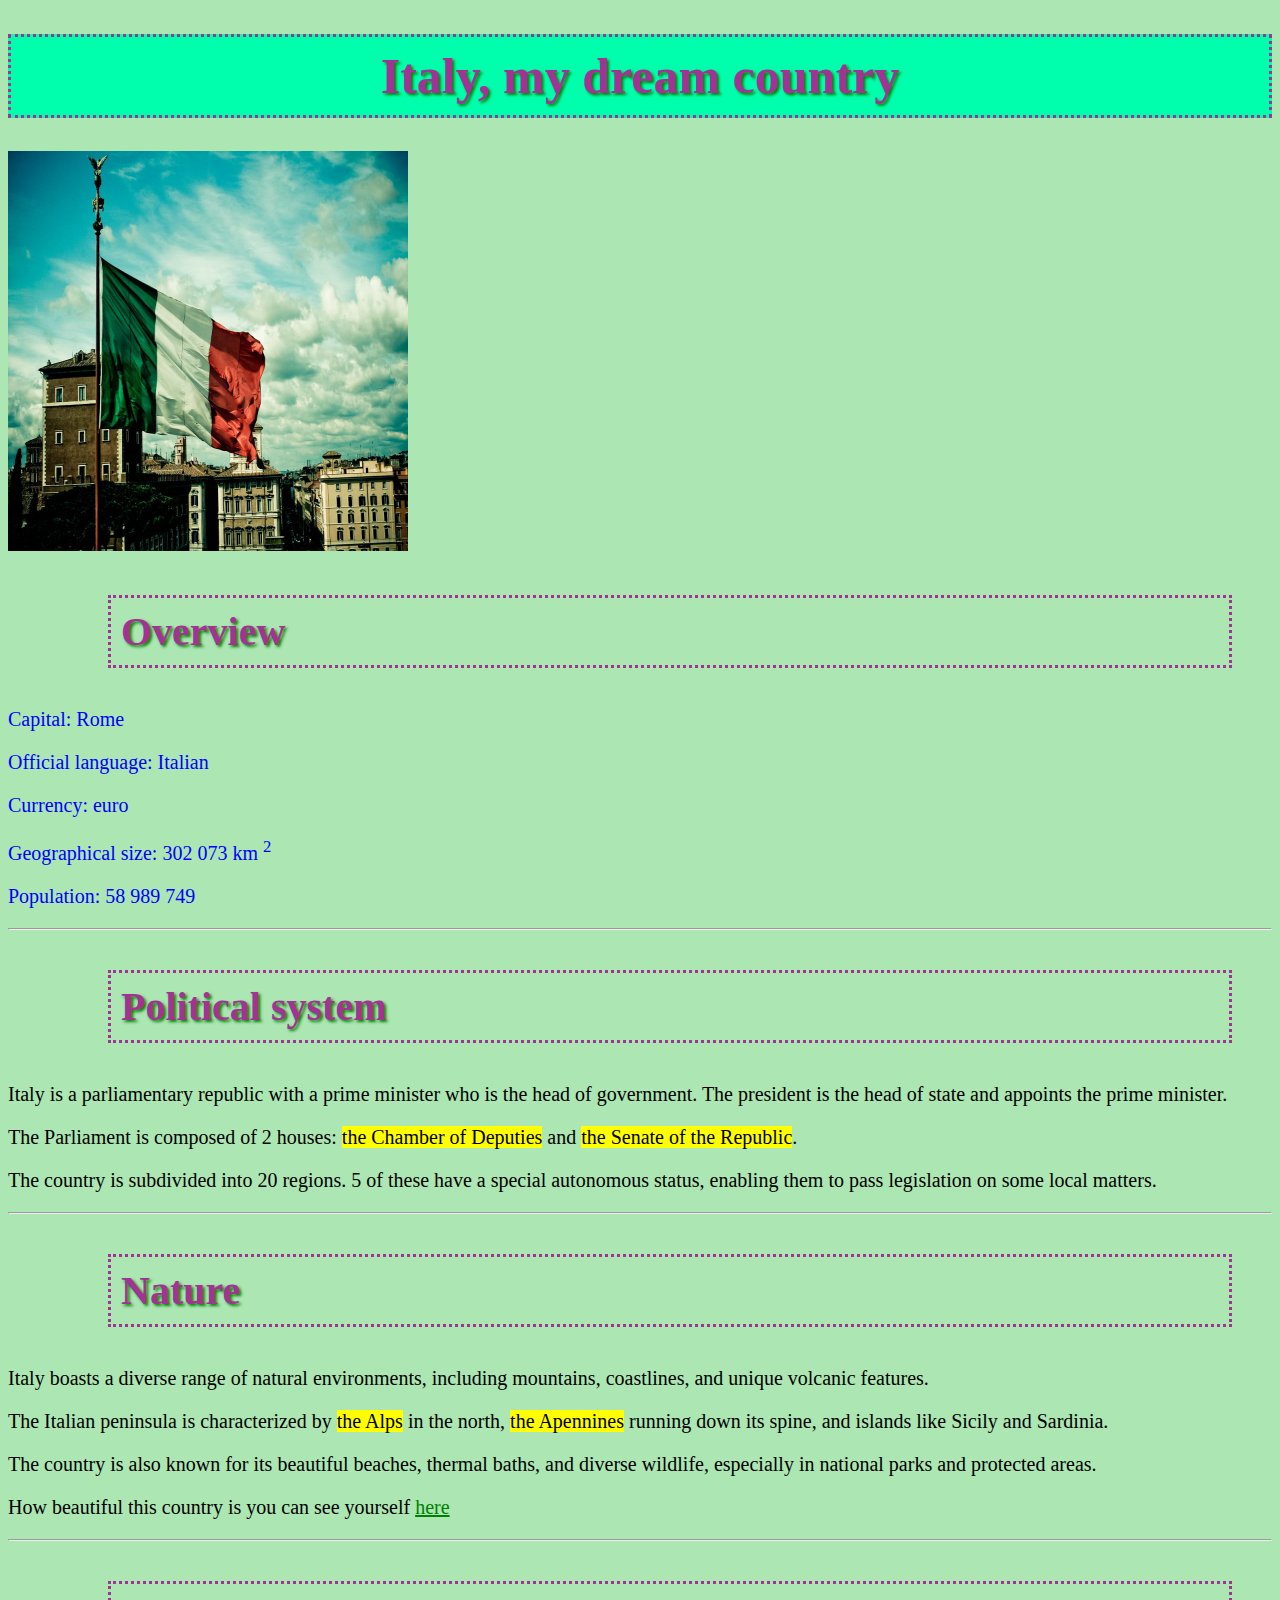
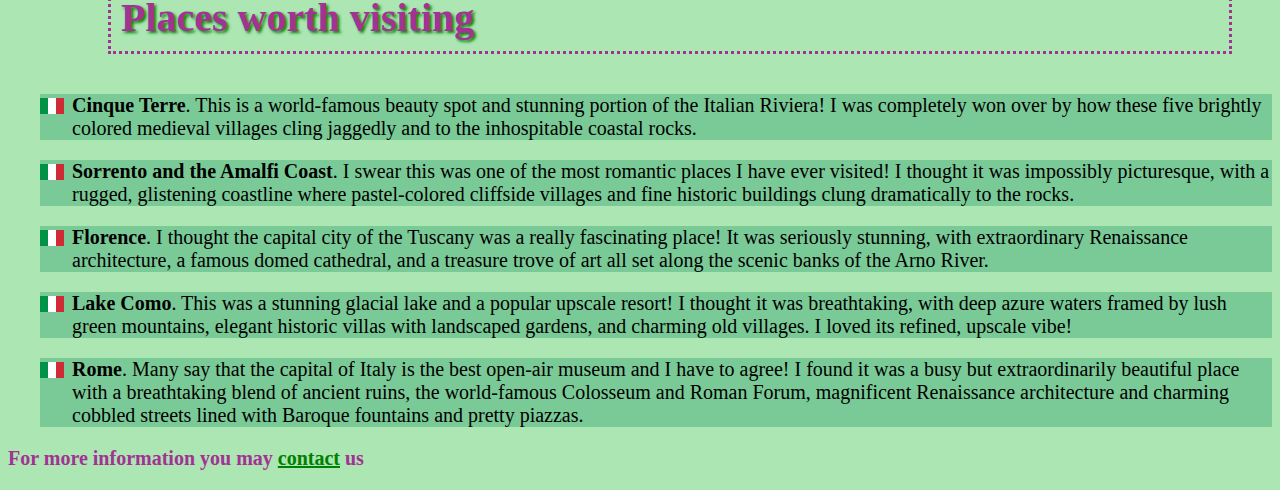
<file: HTML Project/index.html>
<!DOCTYPE html>
<html>
<head>
<title>My dream country</title>
<link rel="icon" href="flag-icon.gif" type="image/gif">
<link rel="stylesheet" type="text/css" href="styles.css">

</head>
<body>

<h1 id="header">Italy, my dream country</h1>

<img src="images/day.jpg" alt="Italian city" style="width:400px;height:400px;">

<h2>Overview</h2>
<p class="MyClass">Capital: Rome</p>
<p class="MyClass">Official language: Italian</p>
<p class="MyClass">Currency: euro</p>
<p class="MyClass">Geographical size: 302 073 km <sup>2</sup></p>
<p class="MyClass">Population: 58 989 749 </p>
<hr>

<h2>Political system</h2>
<p>Italy is a parliamentary republic with a prime minister who is the head of government. The president is the head of state and appoints the prime minister.</p>
<p> The Parliament is composed of 2 houses: <mark>the Chamber of Deputies</mark> and <mark>the Senate of the Republic</mark>.</p>
<p>The country is subdivided into 20 regions. 5 of these have a special autonomous status, enabling them to pass legislation on some local matters.</p>
<hr>

<div>
<h2>Nature</h2>
<p>Italy boasts a diverse range of natural environments, including mountains, coastlines, and unique volcanic features.</p> 
<p>The Italian peninsula is characterized by <mark>the Alps</mark> in the north, <mark>the Apennines</mark> running down its spine, and islands like Sicily and Sardinia.</p>
<p>The country is also known for its beautiful beaches, thermal baths, and diverse wildlife, especially in national parks and protected areas.</p>
<p>How beautiful this country is you can see yourself <a href="pages/gallery.html">here</a></p>
<hr>

<h2>Places worth visiting</h2>

<ol>
<li><p><b>Cinque Terre</b>. This is a world-famous beauty spot and stunning portion of the Italian Riviera! I was completely won over by how these five brightly colored medieval villages cling jaggedly and to the inhospitable coastal rocks.</p></li>
<li><p><b>Sorrento and the Amalfi Coast</b>. I swear this was one of the most romantic places I have ever visited! I thought it was impossibly picturesque, with a rugged, glistening coastline where pastel-colored cliffside villages and fine historic buildings clung dramatically to the rocks.<p/></li>
<li><p><b>Florence</b>. I thought the capital city of the Tuscany was a really fascinating place! It was seriously stunning, with extraordinary Renaissance architecture, a famous domed cathedral, and a treasure trove of art all set along the scenic banks of the Arno River.<p/></li>
<li><p><b>Lake Como</b>. This was a stunning glacial lake and a popular upscale resort! I thought it was breathtaking, with deep azure waters framed by lush green mountains, elegant historic villas with landscaped gardens, and charming old villages. I loved its refined, upscale vibe!</p></li>
<li><p><b>Rome</b>. Many say that the capital of Italy is the best open-air museum and I have to agree! I found it was a busy but extraordinarily beautiful place with a breathtaking blend of ancient ruins, the world-famous Colosseum and Roman Forum, magnificent Renaissance architecture and charming cobbled streets lined with Baroque fountains and pretty piazzas.</p></li>
</ol>

<h3>For more information you may <a href="pages/contact.html">contact</a> us</h3>
</div>
</body>

</html>
</file>
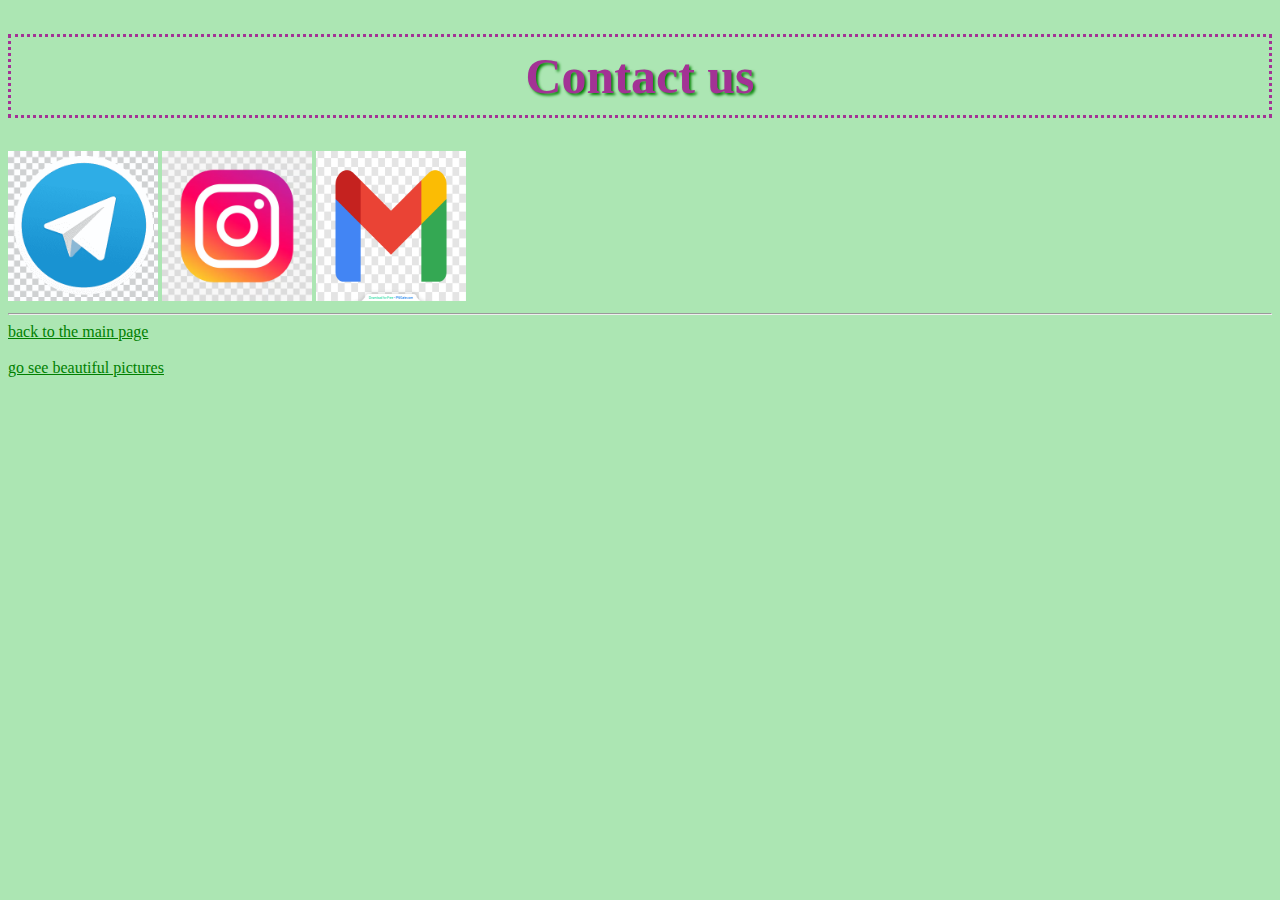
<file: HTML Project/pages/contact.html>
<!DOCTYPE html>
<html>
<head>
<title>Contacts</title>
<link rel="icon" href="../flag-icon.gif" type="image/gif">
<link rel="stylesheet" type="text/css" href="../styles.css">
</head>
<body>
  <h1>Contact us</h1>
  <a href="https://t.me/Alina_Volovychenko"> <img src="../images/telegram-logo.png" alt="telegram-logo" style="width:150px;height:150px;"></a>

   <a href="https://www.instagram.com/alina_20205"> <img src="../images/instagram.jpg.avif" alt="instagram-logo" style="width:150px;height:150px;"></a>

   <a href="mailto:kryvsun1901@gmail.com"> <img src="../images/gmail.png" alt="gmail-logo" style="width:150px;height:150px;"></a>
<hr>
<div>
<a href="../index.html">back to the main page</a>
<br>
<br>

<a href="gallery.html">go see beautiful pictures</a>

</div>
</body>
</html>
</file>
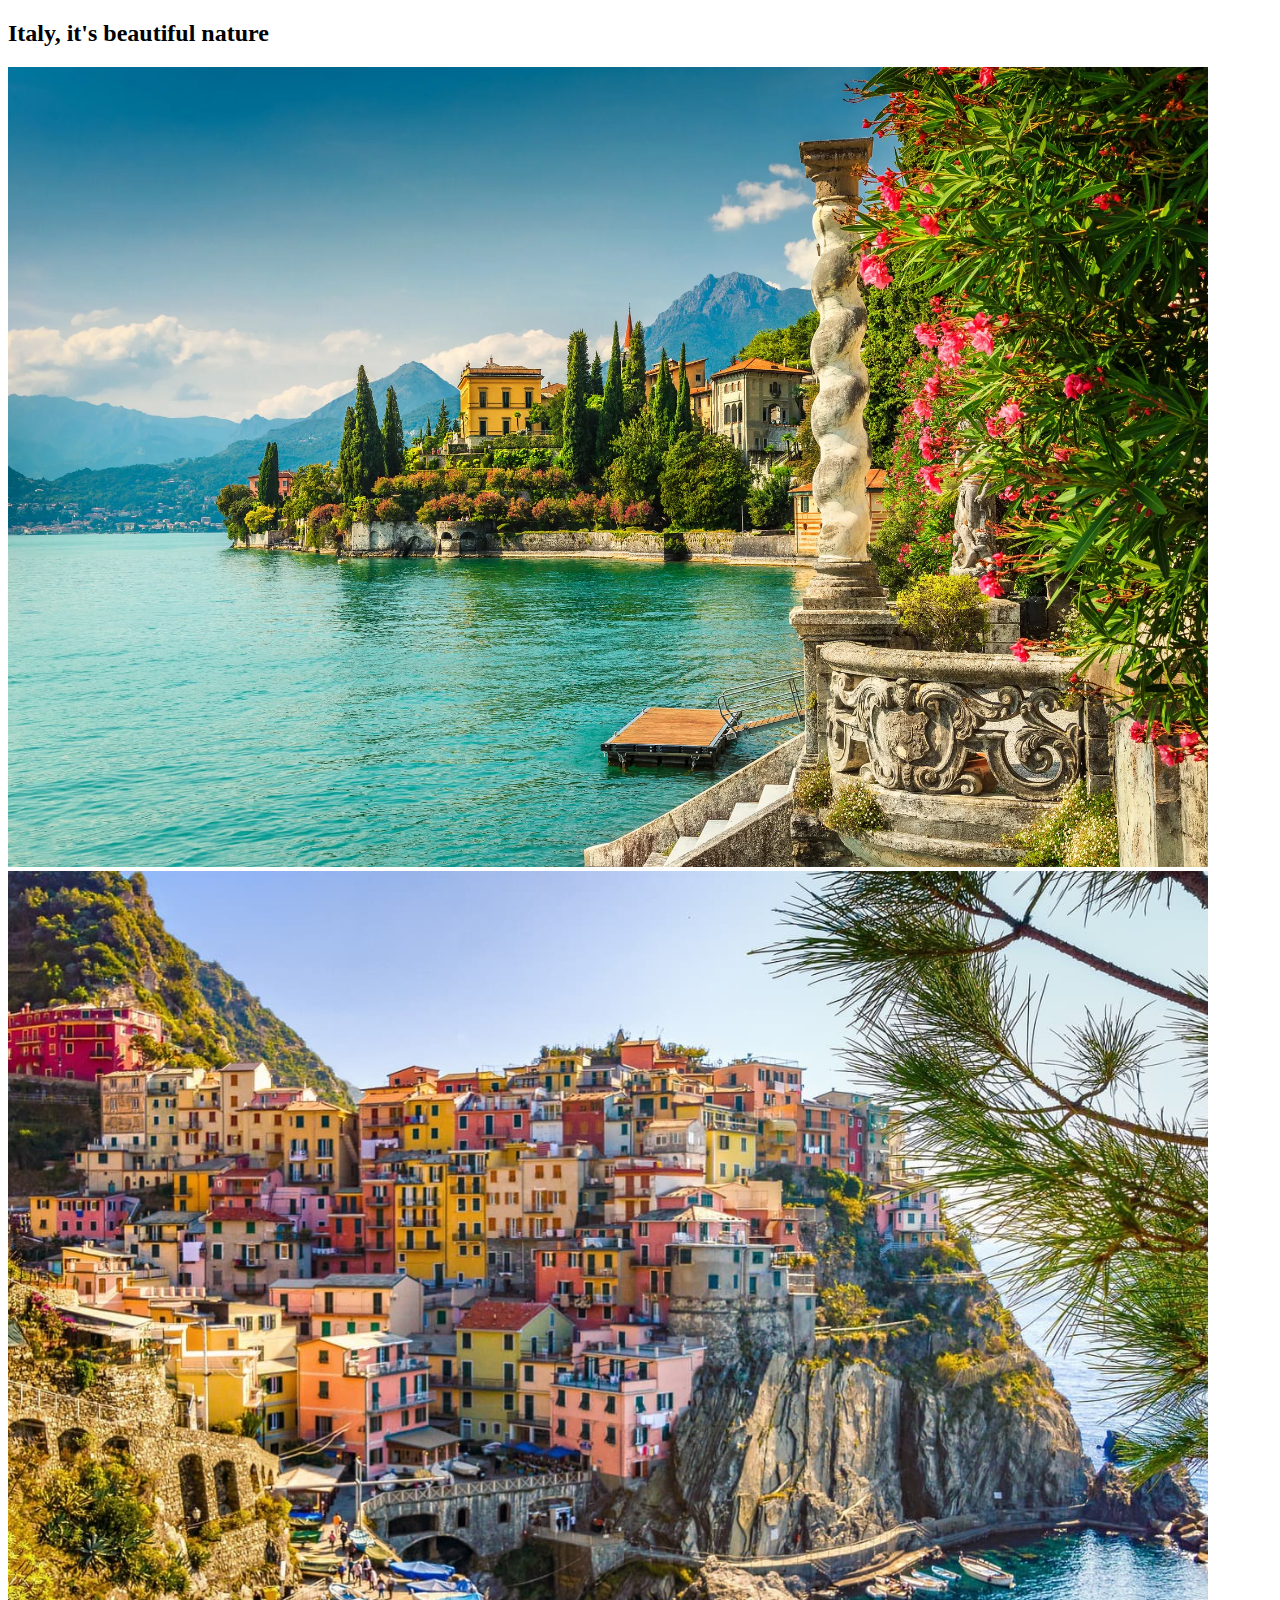
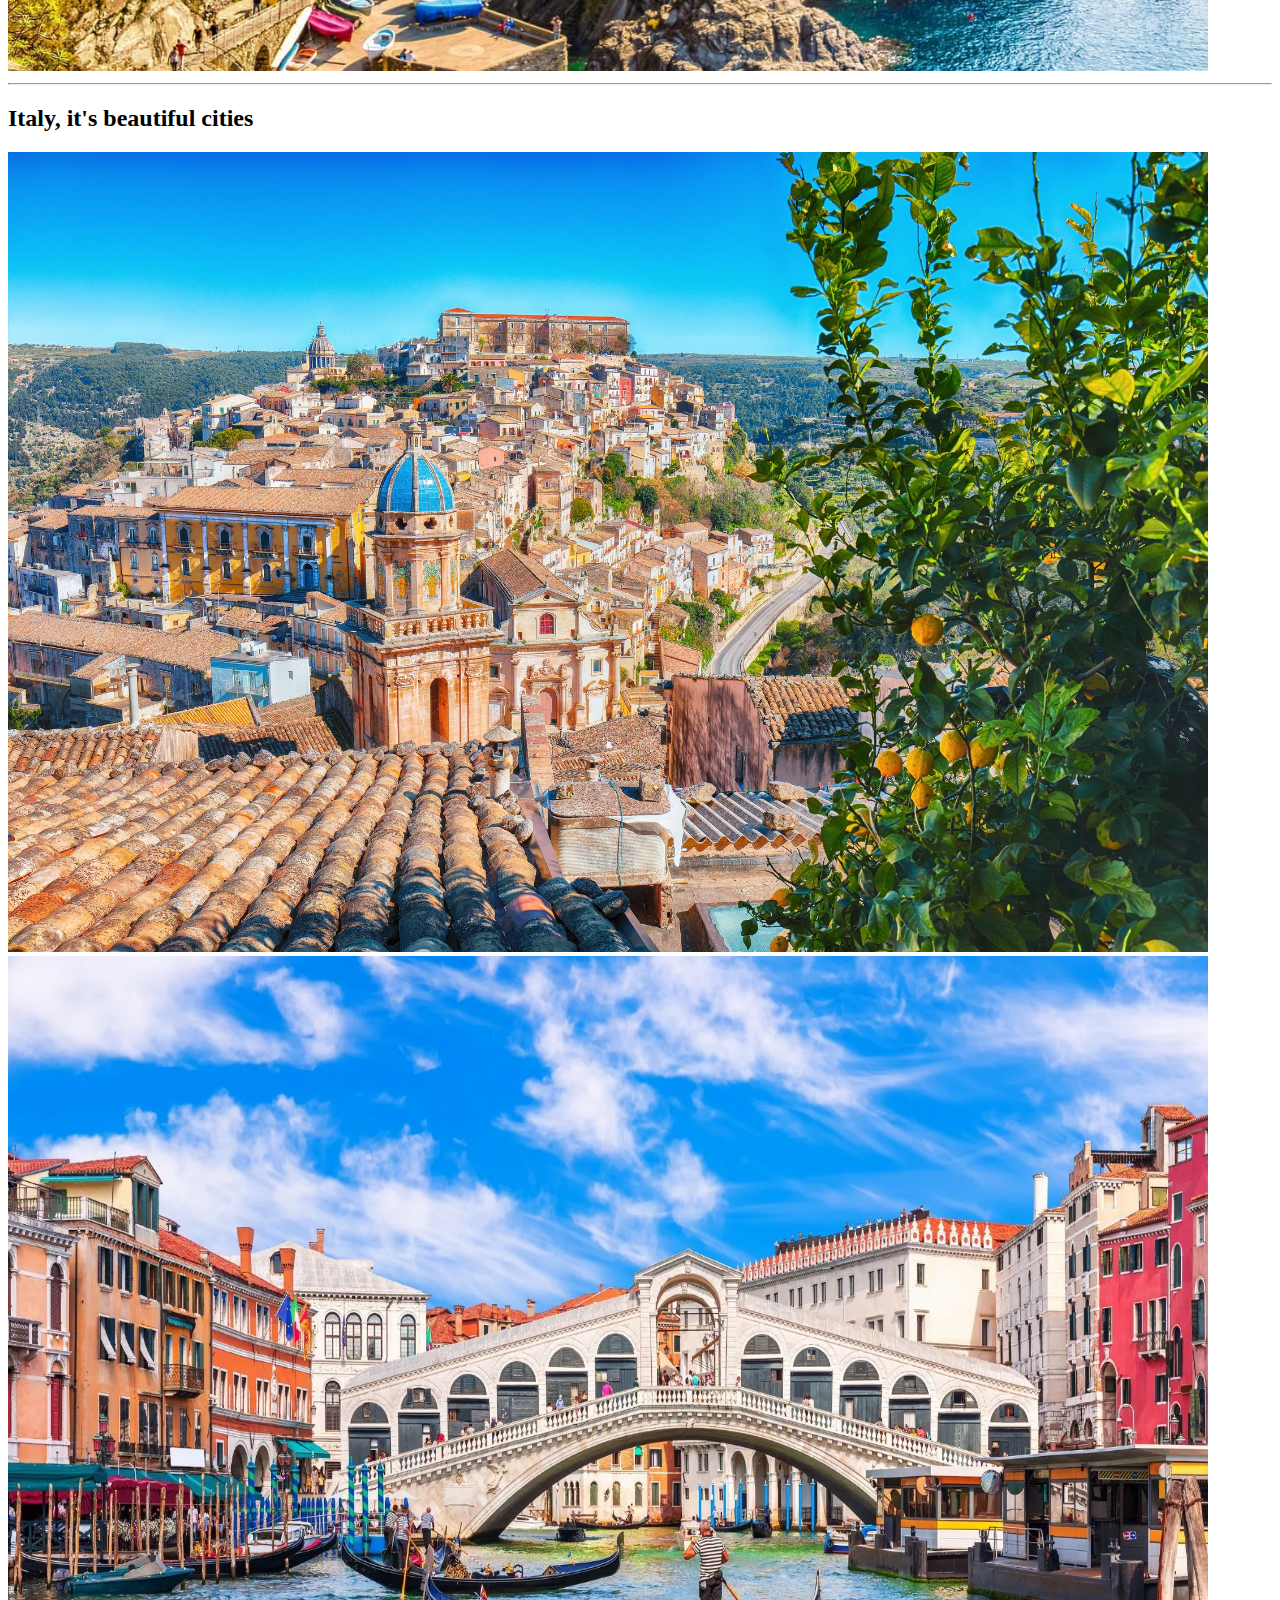
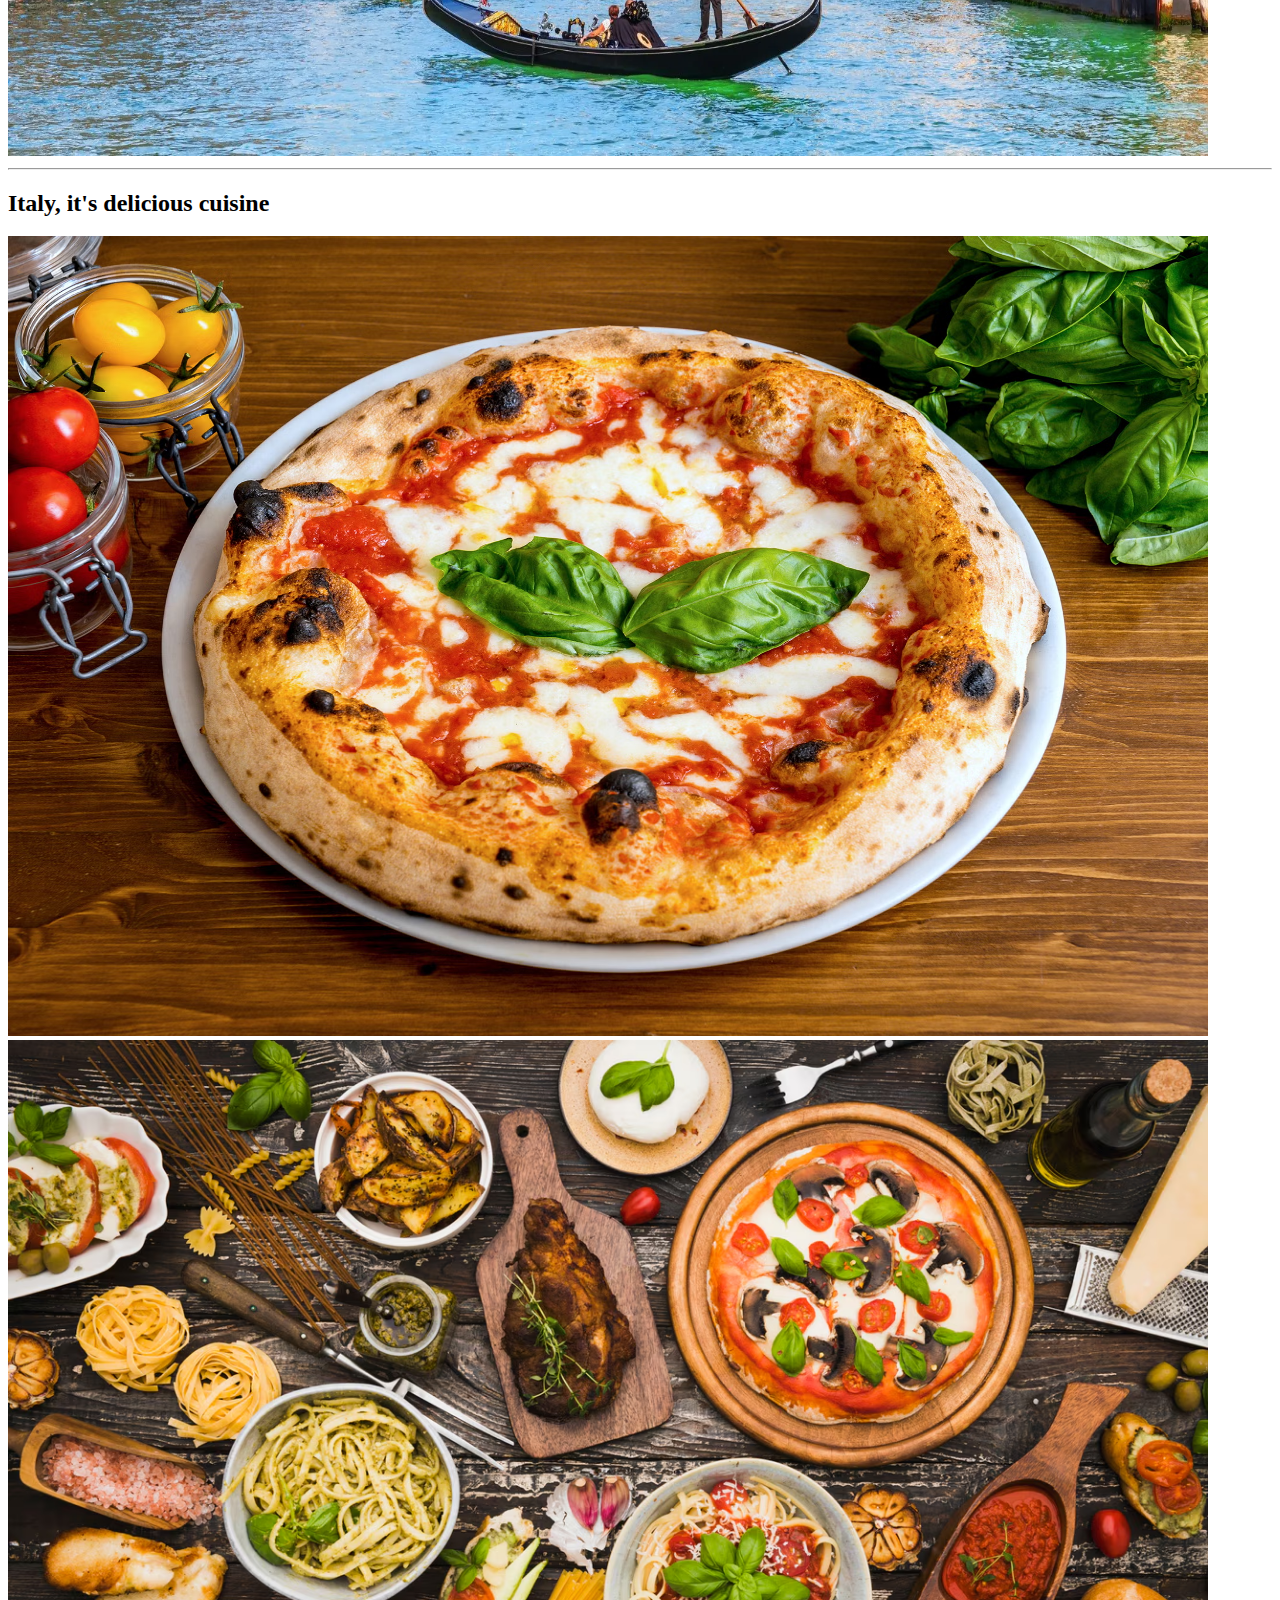
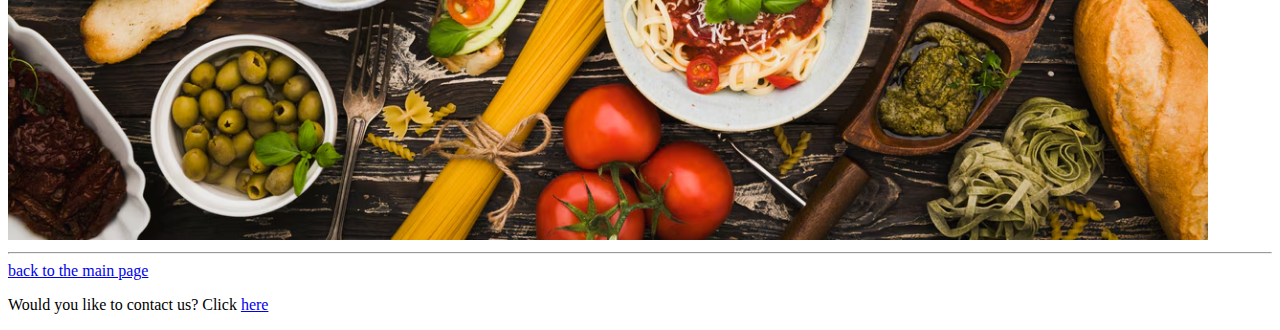
<file: HTML Project/pages/gallery.html>
<!DOCTYPE html>
<html>
<body>
<title>Italian beauty</title>
<link rel="icon" href="../flag-icon.gif" type="image/gif">

<h2>Italy, it's beautiful nature</h2>
<img src="../images/Italy1.jpg.webp" alt="Italian view" style="width:1200px;height:800px;">
<img src="../images/italy.jpg" alt="Italian view" style="width:1200px;height:800px;">

<hr>

<h2>Italy, it's beautiful cities</h2>
<img src="../images/image 1.jpg" alt="Italian city" style="width:1200px;height:800px;">
<img src="../images/venice.jpeg.webp" style="width:1200px;height:800px;" alt="Italian city">

<hr>

<h2>Italy, it's delicious cuisine</h2>
<img src="../images/iStock.jpg.avif" alt="Italian dish" style="width:1200px;height:800px;">
<img src="../images/food.jpg.avif" alt="Italian dish" style="width:1200px;height:800px;">

<hr>

<a href="../index.html">back to the main page</a>
<br>
<p>Would you like to contact us? Click <a href="contact.html">here</a></p>
</body>
</html>
</file>
<file: HTML Project/styles.css>
body {
  background-color: rgb(172, 230, 179);
}

ol {
padding-left: 2rem;
list-style-type: none;
}
ol li {padding-left: 2rem;
  background-image: url(images/Flag.svg);
  background-position: 0 0;
  background-size: 1.5rem 1.5rem;
  background-repeat: no-repeat;
}
h1 {
  color: rgba(163, 50, 149, 1);
  text-align: center;
font-family: Tamil MN;
  font-size: 50px;
border-style: dotted;
margin: 60px, 80px;
padding: 10px;
text-shadow: 2px 2px 3px green;
}

h2 {
  color: rgba(163, 50, 149, 1);
  text-align: left;
font-family: Tamil MN;
  font-size: 40px;
border-style: dotted;
margin: 40px;
margin-left: 100px;
padding: 10px;
text-shadow: 2px 2px 3px green;
}
h3 {
  color: rgba(163, 50, 149, 1);
  text-align: left;
font-family: Tamil MN;
  font-size: 20px;
}
p {
  font-family: Tamil MN;
  font-size: 20px;
text-align: left;
}
li {
  background-color: rgba(50, 163, 112, 0.41);
}
div a {
color: green;
}
.MyClass {
color: blue;
}
#header {
background-color: rgb(0, 255, 172);
}
</file>
